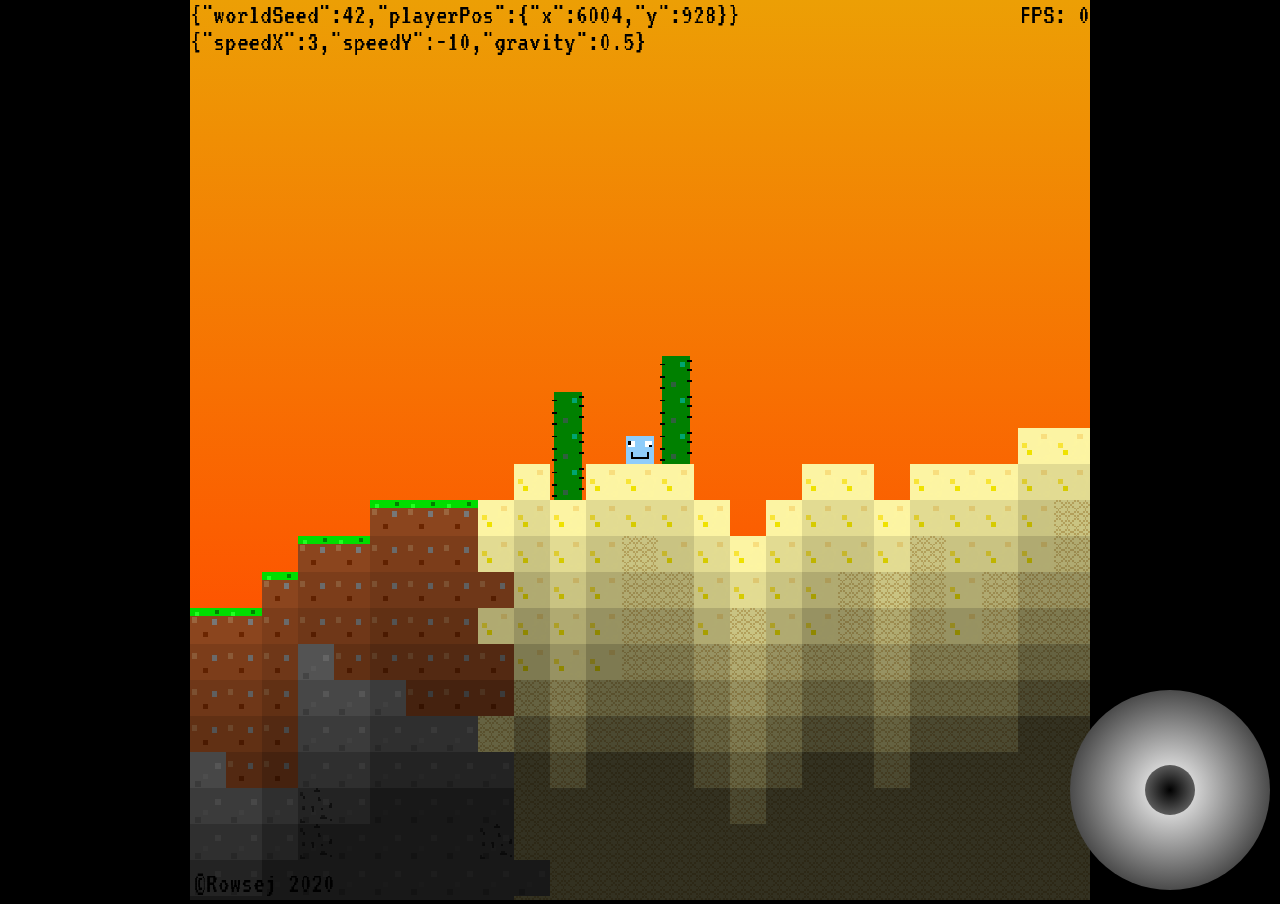
<file: index.html>
<!DOCTYPE html>
<html>
	<head>
		<title>Walk World v2</title>
		<meta charset="UTF-8">
		
		<link rel="stylesheet" href="https://fonts.googleapis.com/css?family=VT323|Press+Start+2P" type="text/css"/>
		
		<link rel="stylesheet" href="style.css" type="text/css"/>
		<script src="script.js"></script>
	</head>
	<body>
		<div class="container">
			<canvas width="1000" height="1000"></canvas>
		</div>
		<div class="joystick">
			<div class="joystickCenter"></div>
		</div>
	</body>
</html>
</file>
<file: style.css>
* {
	margin: 0;
	padding: 0;
}
body {
	background: black;
	color: white;
}
.container {
	text-align: center;
	user-select: none;
	-webkit-user-select: none;
	-moz-user-select: none;
	-ms-user-select: none;
}
canvas {
	width: 100vmin;
	height: 100vmin;
	/*background: hsl(40, 100%, 80%);*/
	/*background: -webkit-linear-gradient(#F008 50%, #0F08 50%), -webkit-linear-gradient(left, #00F8 50%, #000F 50%);*/
	image-rendering: pixelated;
	background: -webkit-linear-gradient(-90deg, #EC9F05 0%, #FF4E00 74%);
}
.joystick {
	position: absolute;
	right: 10px;
	bottom: 10px;
	width: 20vmin;
	min-width: 200px;
	height: 20vmin;
	min-height: 200px;
	background: radial-gradient(white, black);
	border-radius: 50%;
}
.joystickCenter {
	margin: auto;
	position: absolute;
	left: 0;
	right: 0;
	top: 0;
	bottom: 0;
	width: 25%;
	height: 25%;
	background: radial-gradient(black, grey);
	border-radius: 50%;
}
</file>
